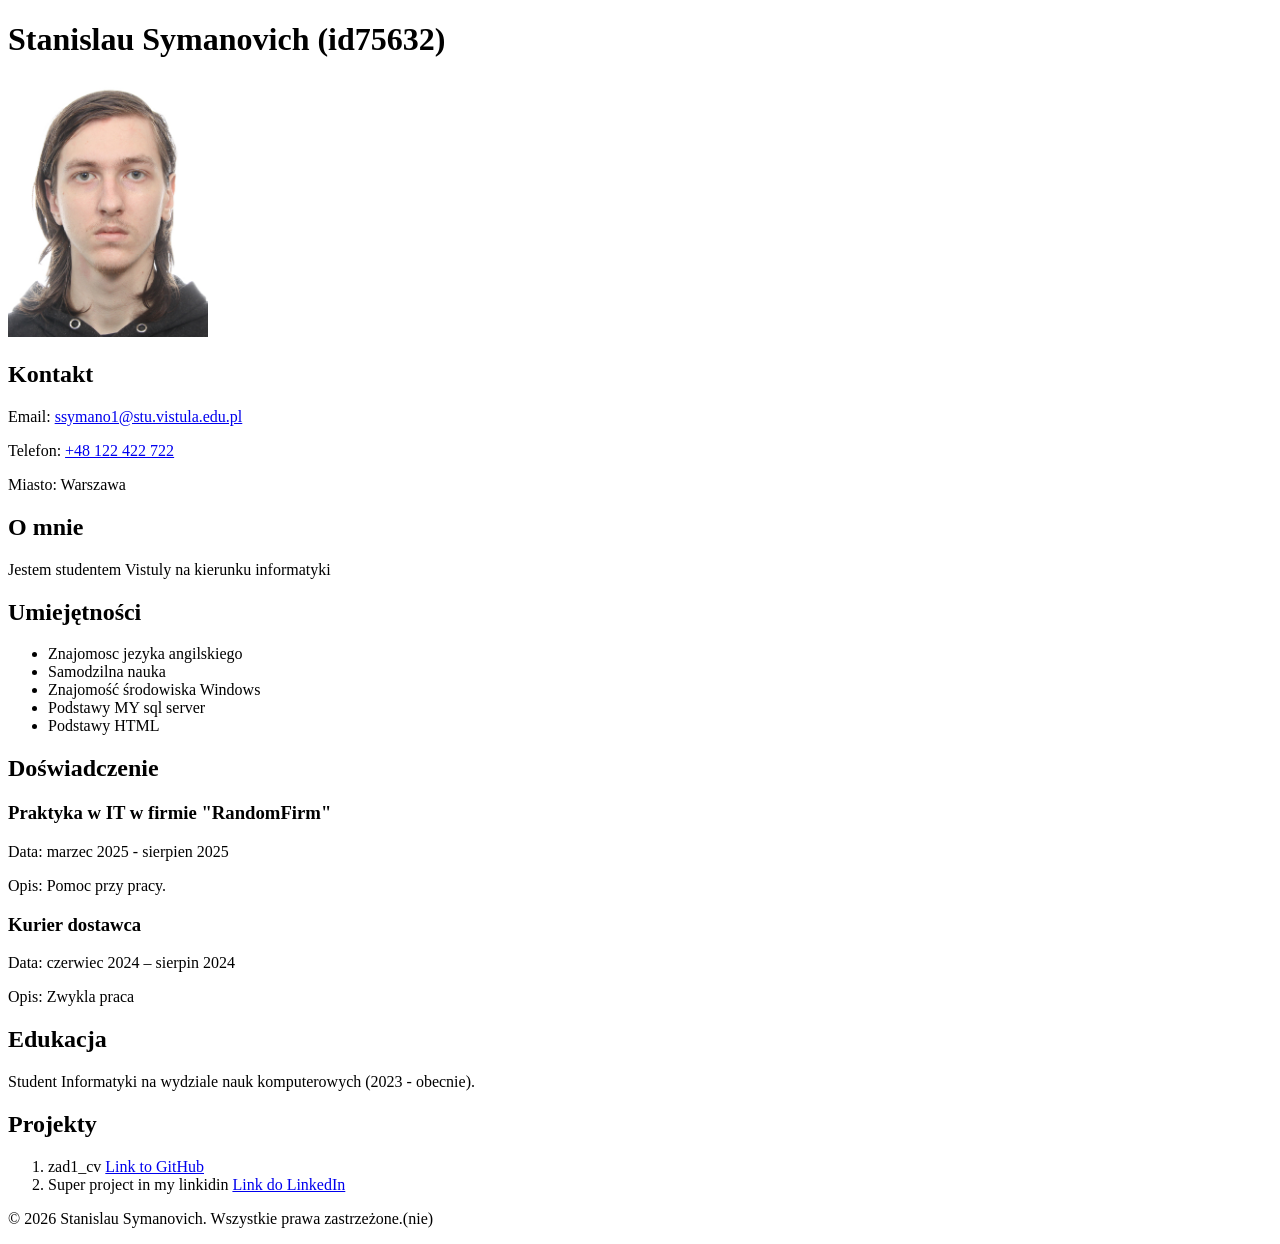
<file: zad1_cv/index.html>
<!DOCTYPE html>
<html lang="pl">
<head>
    <meta charset="UTF-8">
    <meta name="viewport" content="width=device-width, initial-scale=1.0"> <!--//test-->
    <title>My CV</title>
</head>

<body>

    <header>
        <h1>Stanislau Symanovich (id75632) </h1> 
        
        <img src="IMG_4567.jpg" alt="my oficcial photo" width="200">
    </header>

    <main>

        <section id="kontakt">
            <h2>Kontakt</h2>
            <p>Email: <a href="mailto:ssymano1@stu.vistula.edu.pl">ssymano1@stu.vistula.edu.pl</a></p>
            <p>Telefon: <a href="tel:+48122422722">+48 122 422 722</a></p>
            <p>Miasto: Warszawa</p>
        </section>

        
        <section id="o_mnie">
            <h2>O mnie</h2>
            <p>Jestem studentem Vistuly na kierunku informatyki</p>
        </section>

        <section id="umiejetnosci">
            <h2>Umiejętności</h2>
            <ul>
                <li>Znajomosc jezyka angilskiego</li>
                <li>Samodzilna nauka</li>
                <li>Znajomość środowiska Windows</li>
                <li>Podstawy MY sql server</li>
                <li>Podstawy HTML</li>
            </ul>
        </section>

        <section id="doswiadczenie">
            <h2>Doświadczenie</h2>
            <article>
                <h3>Praktyka w IT w firmie "RandomFirm"</h3>
                <p>Data: marzec 2025 - sierpien 2025</p>
                <p>Opis: Pomoc przy pracy.</p>
            </article>

            <article>
                <h3>Kurier dostawca</h3>
                <p>Data: czerwiec 2024 – sierpin 2024</p>
                <p>Opis: Zwykla praca</p>
            </article>
        </section>

        <section id="edukacja">
            <h2>Edukacja</h2>
            <p>Student Informatyki na wydziale nauk komputerowych (2023 - obecnie).</p>
        </section>

        <section id="projekty">
            <h2>Projekty</h2>
            <ol>
                <li>
                    zad1_cv
                    <a href="https://github.com/Symanovich75632/StanislauSymanovich75632labs/tree/main/zad1_cv" target="_blank" rel="noopener noreferrer">Link to GitHub</a>    <!-- 7 -->
                </li>
                <li>
                    Super project in my linkidin
                    <a href="https://www.linkedin.com/in/stanislau-symanovich-17b026260/" target="_blank" rel="noopener noreferrer">Link do LinkedIn</a>      <!-- 7 -->
                </li>
            </ol>
        </section>

    </main>

    <footer>
        <p>&copy; 2026 Stanislau Symanovich. Wszystkie prawa zastrzeżone.(nie)</p> <!-- 75632 -->
    </footer>

</body>
</html>
</file>
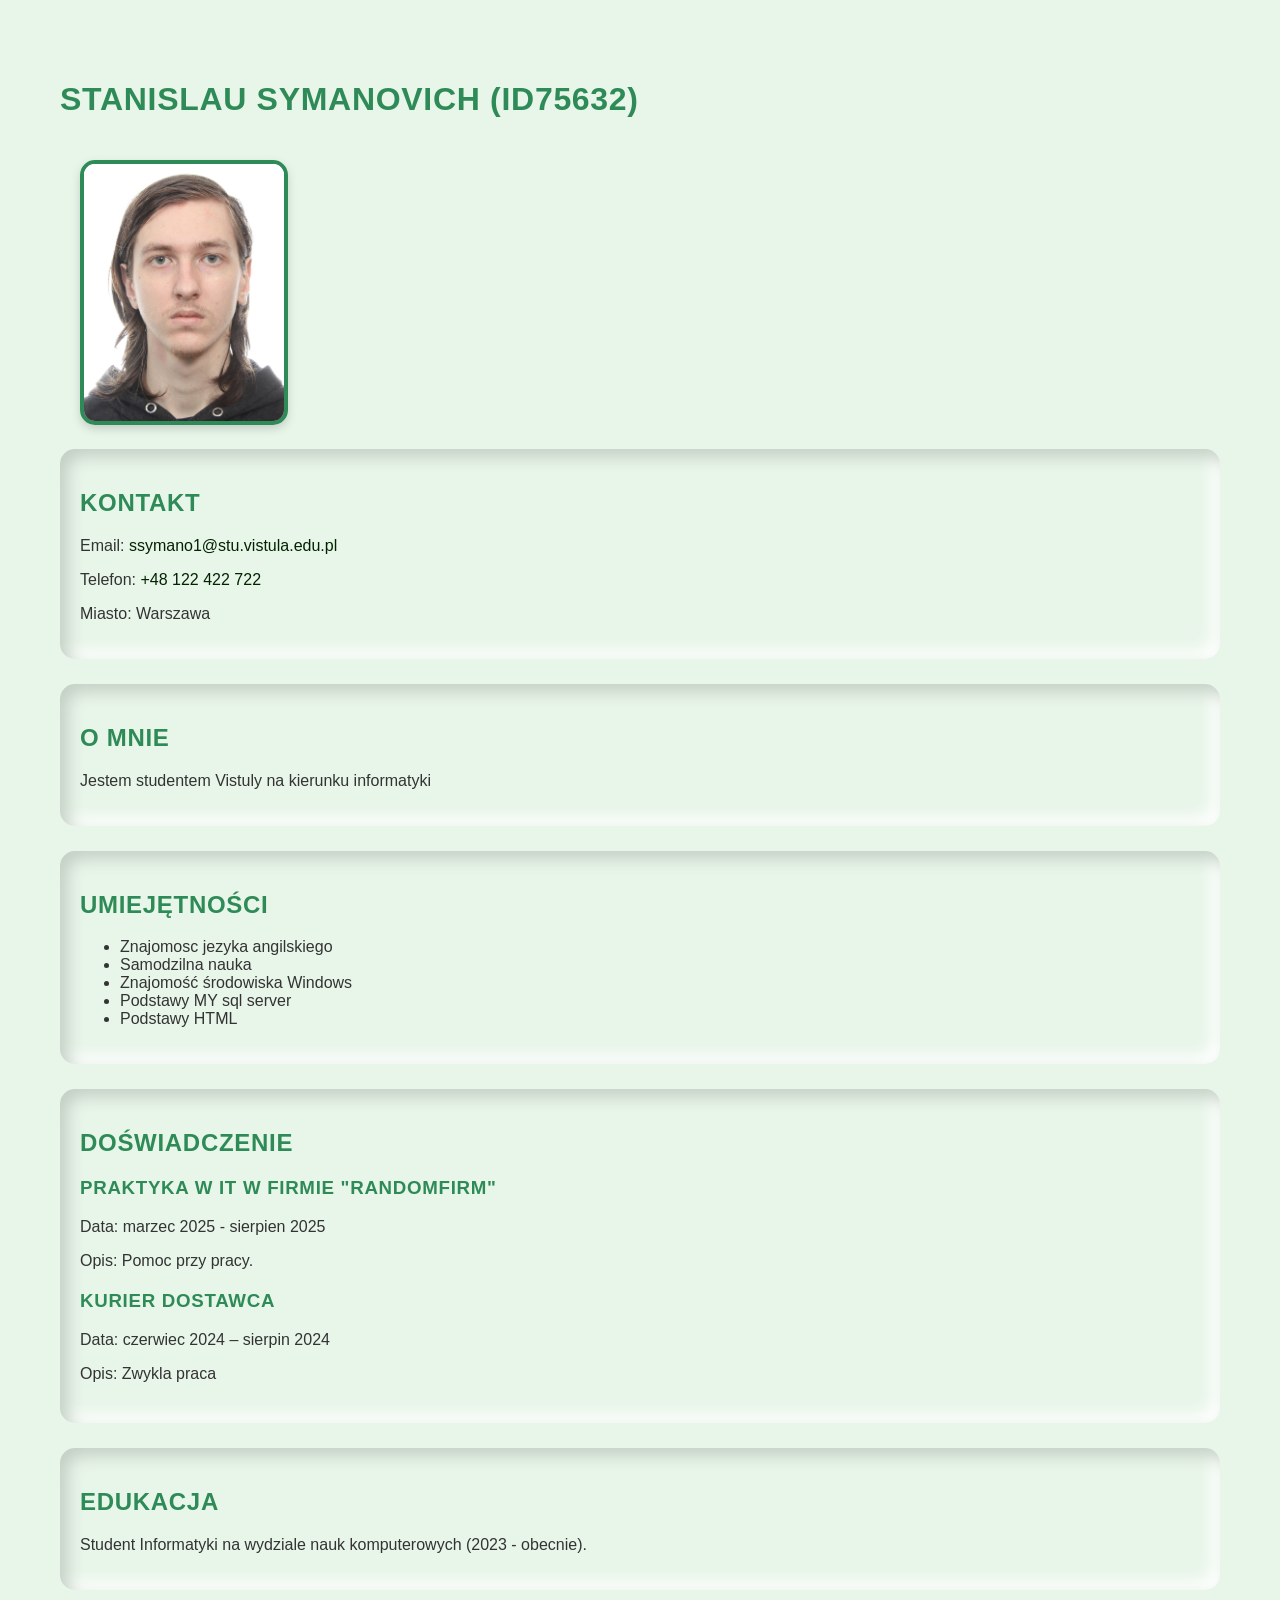
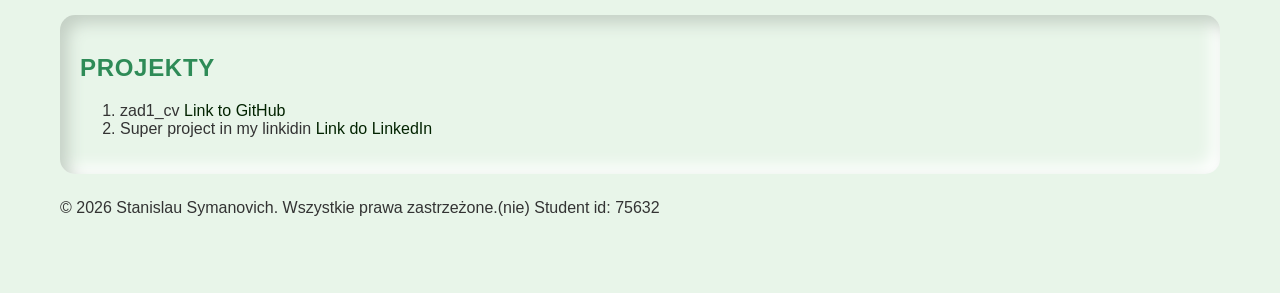
<file: zad2_css/index.html>
<!DOCTYPE html>
<html lang="pl">
    
<head>
    <meta charset="UTF-8">
    <meta name="viewport" content="width=device-width, initial-scale=1.0">
    <link rel="stylesheet" href="styles.css">
    <title>My CV</title>
</head>

<body>

    <header>
        <h1>Stanislau Symanovich (id75632)</h1> <!-- 4 -->
        
        <img src="IMG_4567.jpg" alt="my oficcial photo" width="200">
    </header>

    <main>

        <section id="kontakt">
            <h2>Kontakt</h2>
            <p>Email: <a href="mailto:ssymano1@stu.vistula.edu.pl">ssymano1@stu.vistula.edu.pl</a></p>
            <p>Telefon: <a href="tel:+48122422722">+48 122 422 722</a></p>
            <p>Miasto: Warszawa</p>
        </section>

        
        <section id="o_mnie">
            <h2>O mnie</h2>
            <p>Jestem studentem Vistuly na kierunku informatyki</p>
        </section>

        <section id="umiejetnosci">
            <h2>Umiejętności</h2>
            <ul>
                <li>Znajomosc jezyka angilskiego</li>
                <li>Samodzilna nauka</li>
                <li>Znajomość środowiska Windows</li>
                <li>Podstawy MY sql server</li>
                <li>Podstawy HTML</li>
            </ul>
        </section>

        <section id="doswiadczenie">
            <h2>Doświadczenie</h2>
            <article>
                <h3>Praktyka w IT w firmie "RandomFirm"</h3>
                <p>Data: marzec 2025 - sierpien 2025</p>
                <p>Opis: Pomoc przy pracy.</p>
            </article>

            <article>
                <h3>Kurier dostawca</h3>
                <p>Data: czerwiec 2024 – sierpin 2024</p>
                <p>Opis: Zwykla praca</p>
            </article>
        </section>

        <section id="edukacja">
            <h2>Edukacja</h2>
            <p>Student Informatyki na wydziale nauk komputerowych (2023 - obecnie).</p>
        </section>

        <section id="projekty">
            <h2>Projekty</h2>
            <ol>
                <li>
                    zad1_cv
                    <a href="https://github.com/Symanovich75632/StanislauSymanovich75632labs/tree/main/zad1_cv" target="_blank" rel="noopener noreferrer">Link to GitHub</a>    <!-- 7 -->
                </li>
                <li>
                    Super project in my linkidin
                    <a href="https://www.linkedin.com/in/stanislau-symanovich-17b026260/" target="_blank" rel="noopener noreferrer">Link do LinkedIn</a>      <!-- 7 -->
                </li>
            </ol>
        </section>

    </main>

    <footer>
        <p>&copy; 2026 Stanislau Symanovich. Wszystkie prawa zastrzeżone.(nie) Student id: 75632</p> <!-- 75632 -->
    </footer>

</body>
</html>
</file>
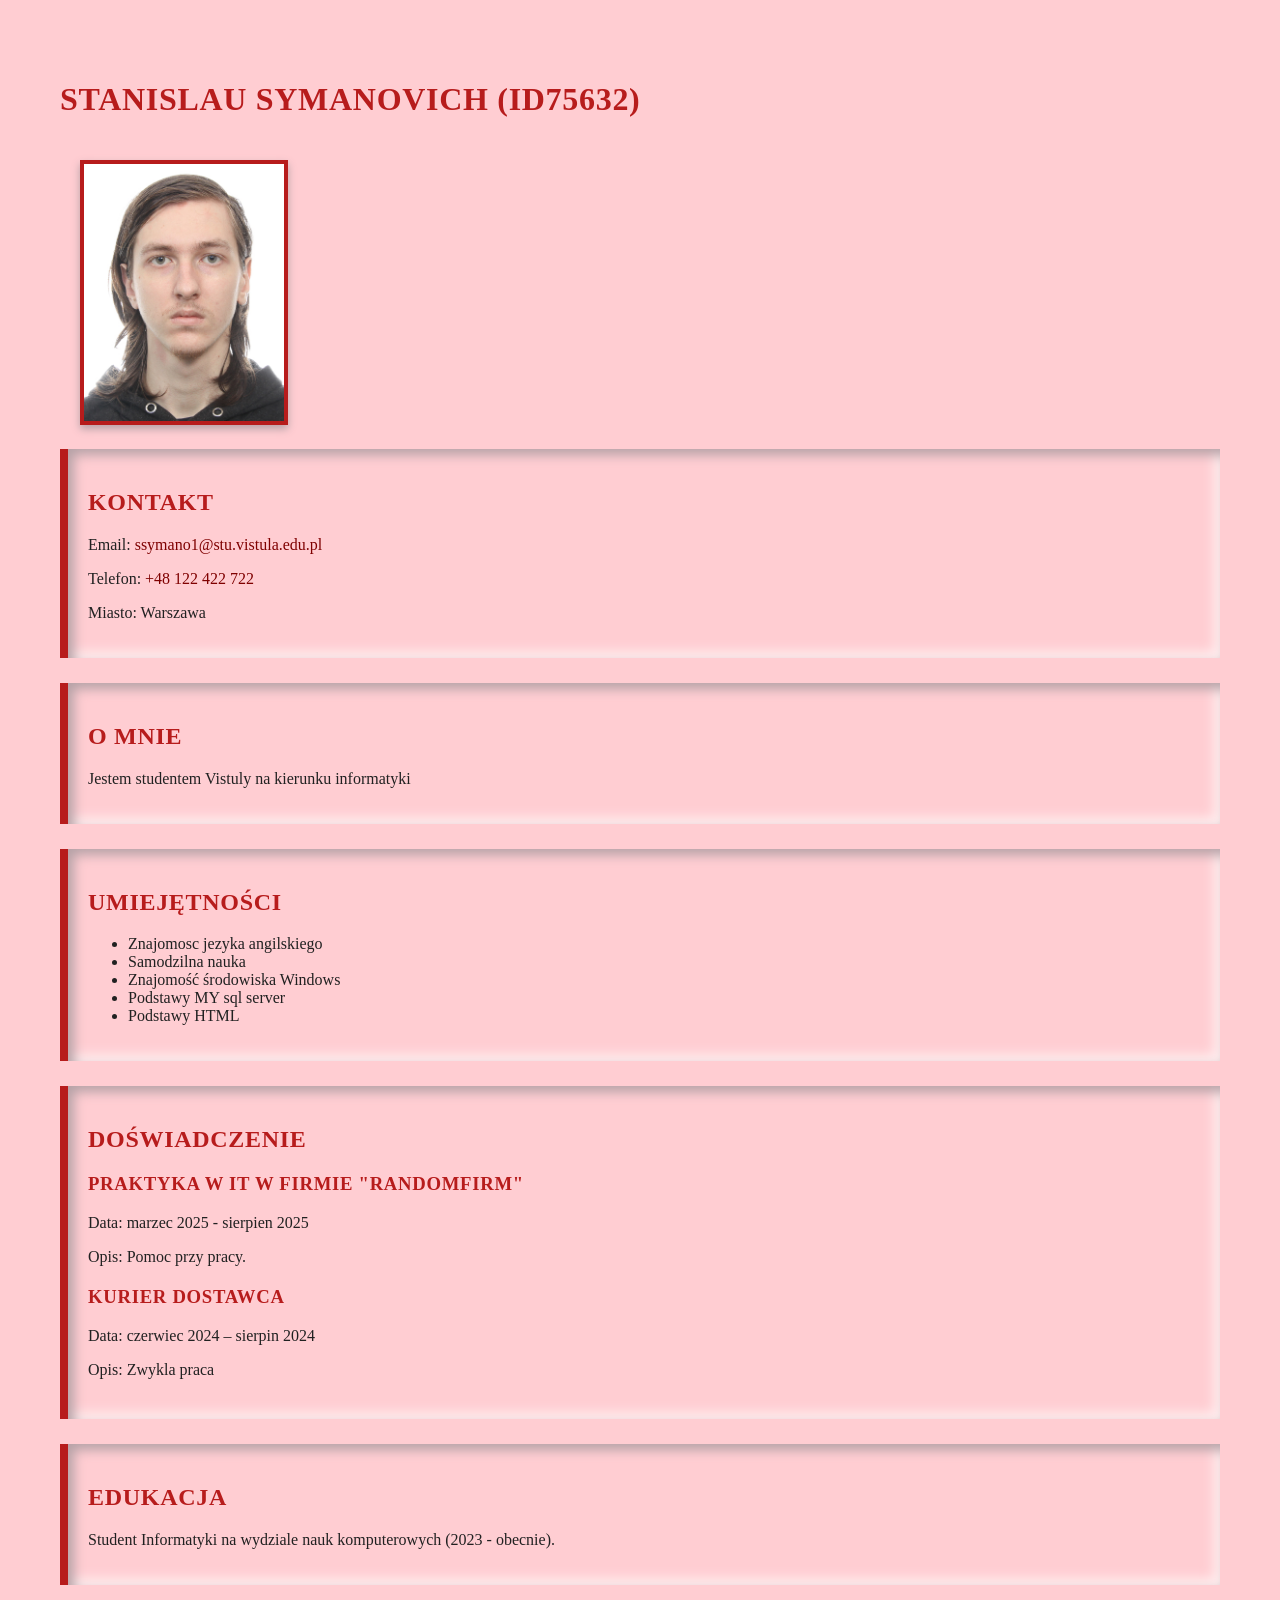
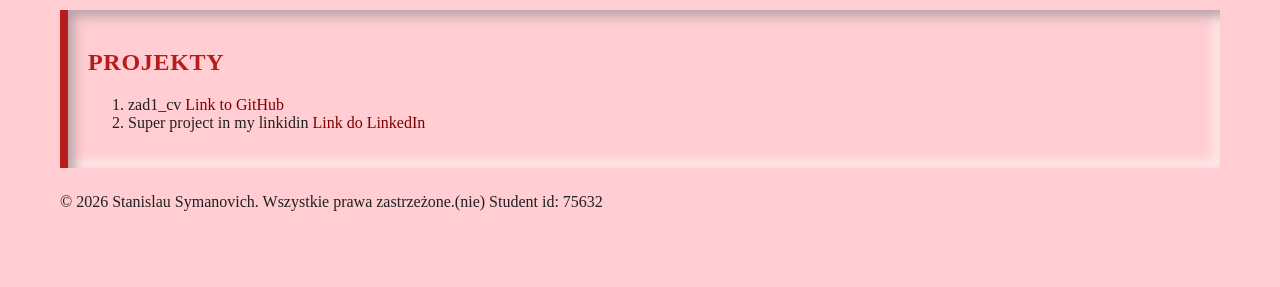
<file: zad3_motyw/index.html>
<!DOCTYPE html>
<html lang="pl">
    
<head>
    <meta charset="UTF-8">
    <meta name="viewport" content="width=device-width, initial-scale=1.0">
    <link rel="stylesheet" href="red.css">
    <title>My CV</title>
</head>

<body>

    <header>
        <h1>Stanislau Symanovich (id75632)</h1> <!-- 4 -->
        
        <img src="IMG_4567.jpg" alt="my oficcial photo" width="200">
    </header>

    <main>

        <section id="kontakt">
            <h2>Kontakt</h2>
            <p>Email: <a href="mailto:ssymano1@stu.vistula.edu.pl">ssymano1@stu.vistula.edu.pl</a></p>
            <p>Telefon: <a href="tel:+48122422722">+48 122 422 722</a></p>
            <p>Miasto: Warszawa</p>
        </section>

        
        <section id="o_mnie">
            <h2>O mnie</h2>
            <p>Jestem studentem Vistuly na kierunku informatyki</p>
        </section>

        <section id="umiejetnosci">
            <h2>Umiejętności</h2>
            <ul>
                <li>Znajomosc jezyka angilskiego</li>
                <li>Samodzilna nauka</li>
                <li>Znajomość środowiska Windows</li>
                <li>Podstawy MY sql server</li>
                <li>Podstawy HTML</li>
            </ul>
        </section>

        <section id="doswiadczenie">
            <h2>Doświadczenie</h2>
            <article>
                <h3>Praktyka w IT w firmie "RandomFirm"</h3>
                <p>Data: marzec 2025 - sierpien 2025</p>
                <p>Opis: Pomoc przy pracy.</p>
            </article>

            <article>
                <h3>Kurier dostawca</h3>
                <p>Data: czerwiec 2024 – sierpin 2024</p>
                <p>Opis: Zwykla praca</p>
            </article>
        </section>

        <section id="edukacja">
            <h2>Edukacja</h2>
            <p>Student Informatyki na wydziale nauk komputerowych (2023 - obecnie).</p>
        </section>

        <section id="projekty">
            <h2>Projekty</h2>
            <ol>
                <li>
                    zad1_cv
                    <a href="https://github.com/Symanovich75632/StanislauSymanovich75632labs/tree/main/zad1_cv" target="_blank" rel="noopener noreferrer">Link to GitHub</a>    <!-- 7 -->
                </li>
                <li>
                    Super project in my linkidin
                    <a href="https://www.linkedin.com/in/stanislau-symanovich-17b026260/" target="_blank" rel="noopener noreferrer">Link do LinkedIn</a>      <!-- 7 -->
                </li>
            </ol>
        </section>

    </main>

    <footer>
        <p>&copy; 2026 Stanislau Symanovich. Wszystkie prawa zastrzeżone.(nie) Student id: 75632</p> <!-- 75632 -->
    </footer>

</body>
</html>
</file>
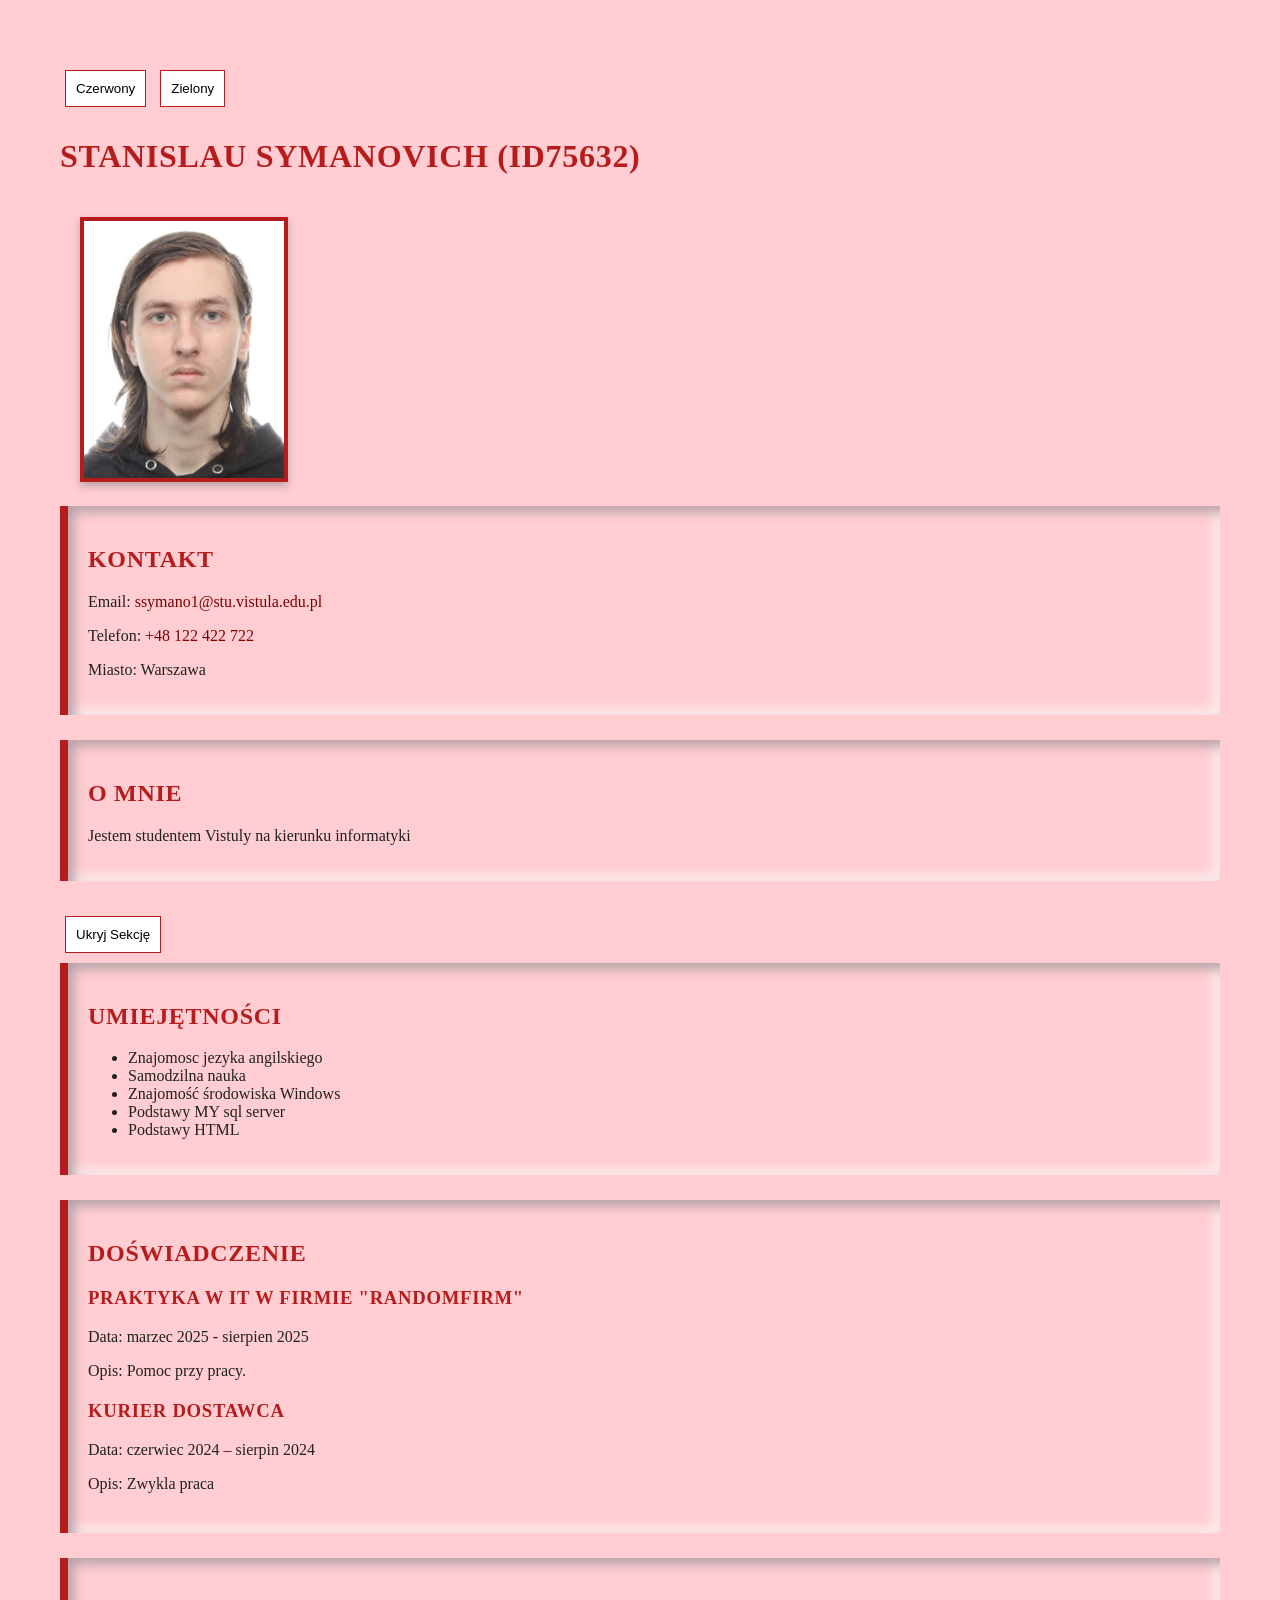
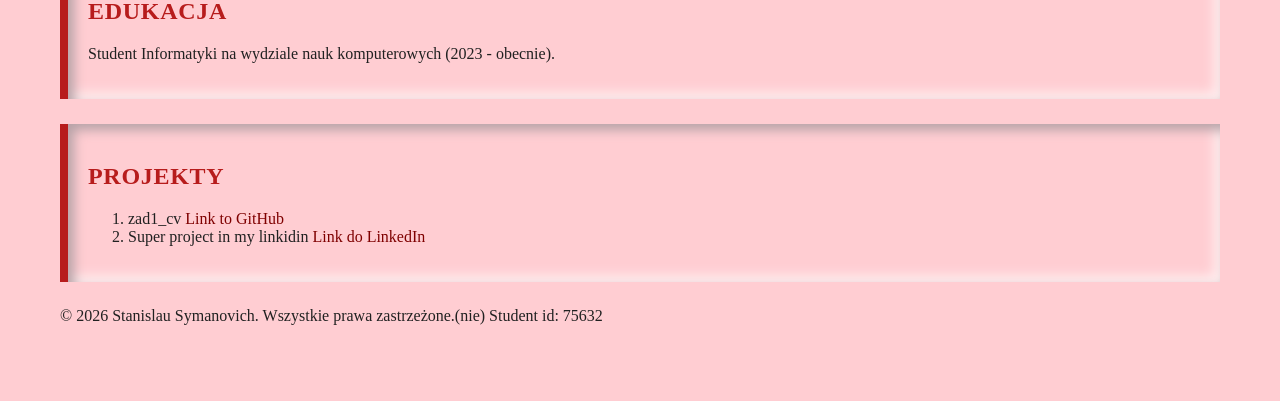
<file: zad4/index.html>
<!DOCTYPE html>
<html lang="pl">
    
<head>
    <meta charset="UTF-8">
    <meta name="viewport" content="width=device-width, initial-scale=1.0">
    <link rel="stylesheet" href="red.css" id="theme-style">
    <title>My CV</title>
</head>

<body>
    <button id="btn-red">Czerwony</button>
    <button id="btn-green">Zielony</button>
    
    <header>
        <h1>Stanislau Symanovich (id75632)</h1> <!-- 4 -->
        
        <img src="IMG_4567.jpg" alt="my oficcial photo" width="200">
    </header>

    <main>

        <section id="kontakt">
            <h2>Kontakt</h2>
            <p>Email: <a href="mailto:ssymano1@stu.vistula.edu.pl">ssymano1@stu.vistula.edu.pl</a></p>
            <p>Telefon: <a href="tel:+48122422722">+48 122 422 722</a></p>
            <p>Miasto: Warszawa</p>
        </section>

        
        <section id="o_mnie">
            <h2>O mnie</h2>
            <p>Jestem studentem Vistuly na kierunku informatyki</p>
        </section>
        <button id="toggle-btn">Ukryj Sekcję</button>
        <section id="umiejetnosci">

            <h2>Umiejętności</h2>
            <ul>
                <li>Znajomosc jezyka angilskiego</li>
                <li>Samodzilna nauka</li>
                <li>Znajomość środowiska Windows</li>
                <li>Podstawy MY sql server</li>
                <li>Podstawy HTML</li>
            </ul>
        </section>

        <section id="doswiadczenie">
            <h2>Doświadczenie</h2>
            <article>
                <h3>Praktyka w IT w firmie "RandomFirm"</h3>
                <p>Data: marzec 2025 - sierpien 2025</p>
                <p>Opis: Pomoc przy pracy.</p>
            </article>

            <article>
                <h3>Kurier dostawca</h3>
                <p>Data: czerwiec 2024 – sierpin 2024</p>
                <p>Opis: Zwykla praca</p>
            </article>
        </section>

        <section id="edukacja">
            <h2>Edukacja</h2>
            <p>Student Informatyki na wydziale nauk komputerowych (2023 - obecnie).</p>
        </section>

        <section id="projekty">
            <h2>Projekty</h2>
            <ol>
                <li>
                    zad1_cv
                    <a href="https://github.com/Symanovich75632/StanislauSymanovich75632labs/tree/main/zad1_cv" target="_blank" rel="noopener noreferrer">Link to GitHub</a>    <!-- 7 -->
                </li>
                <li>
                    Super project in my linkidin
                    <a href="https://www.linkedin.com/in/stanislau-symanovich-17b026260/" target="_blank" rel="noopener noreferrer">Link do LinkedIn</a>      <!-- 7 -->
                </li>
            </ol>
        </section>

    </main>

    <footer>
        <p>&copy; 2026 Stanislau Symanovich. Wszystkie prawa zastrzeżone.(nie) Student id: 75632</p> <!-- 75632 -->
    </footer>
<script src="script.js"></script>
</body>
</html>
</file>
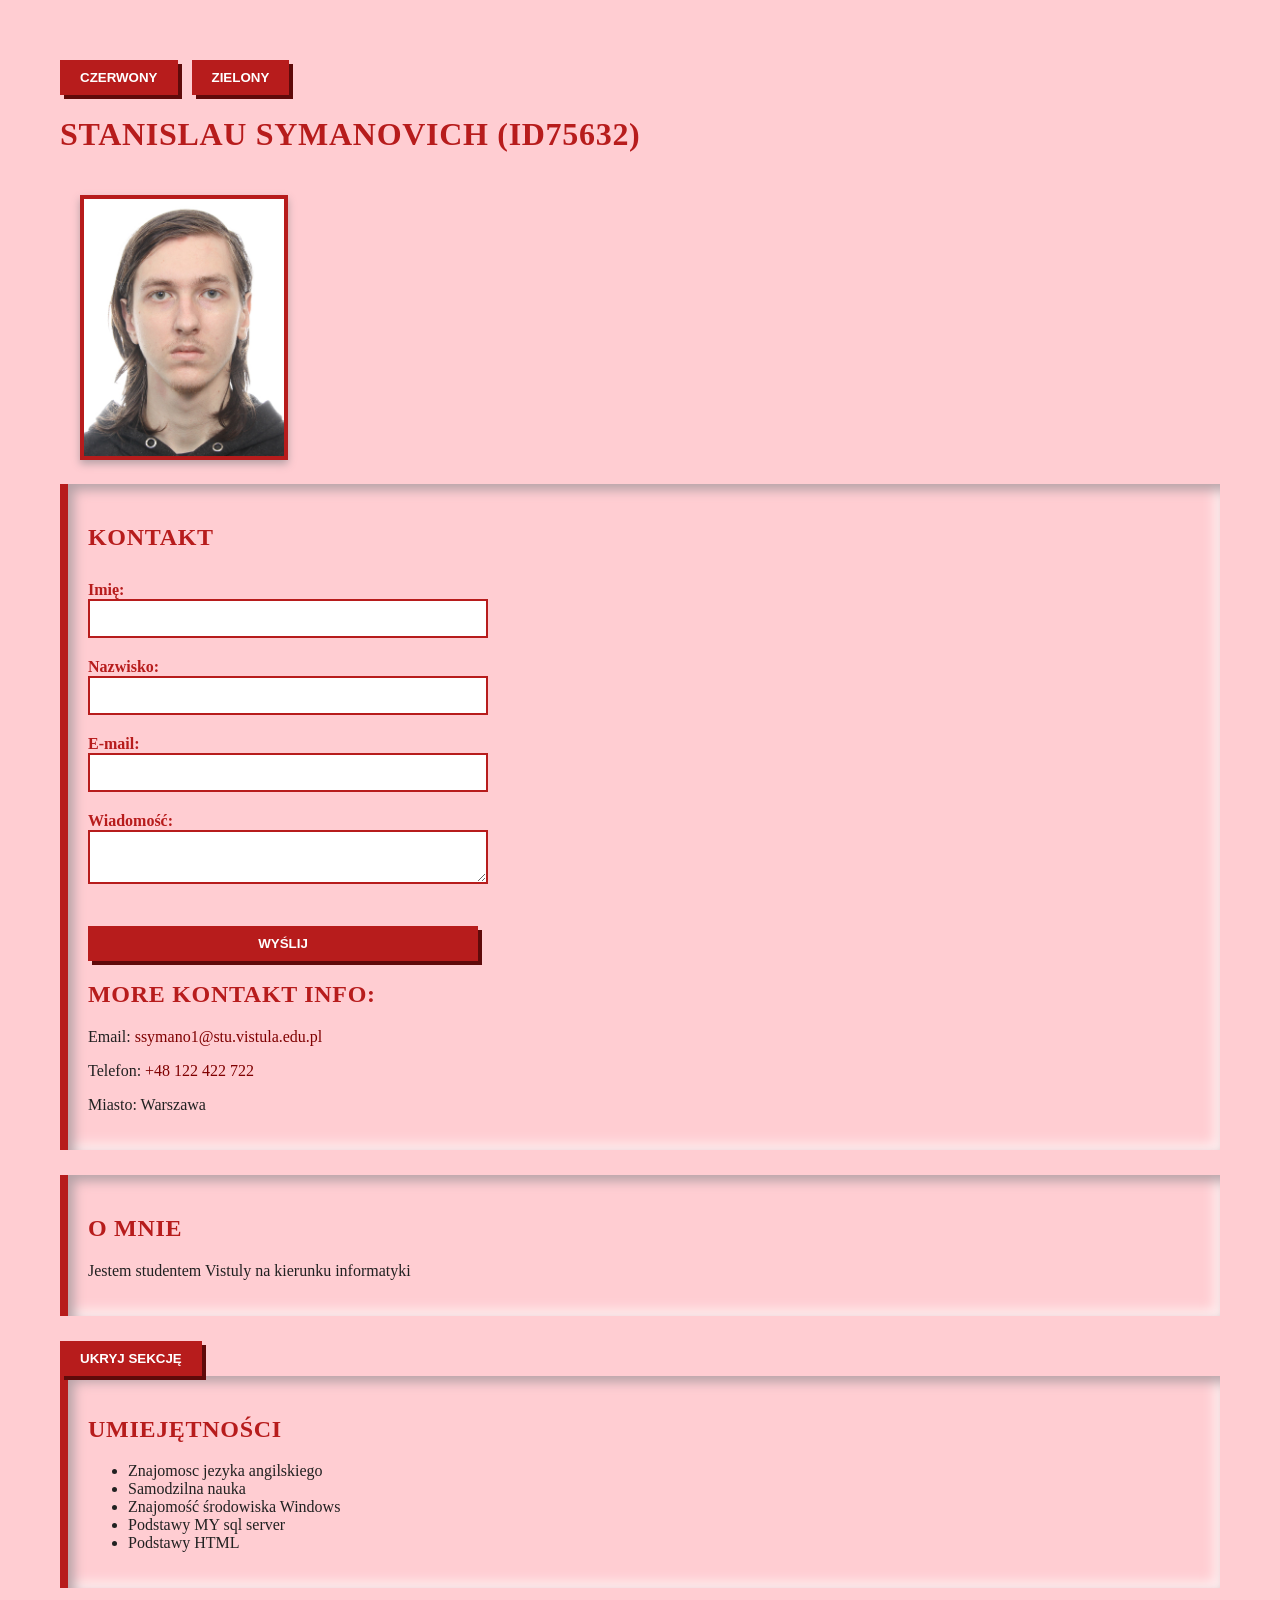
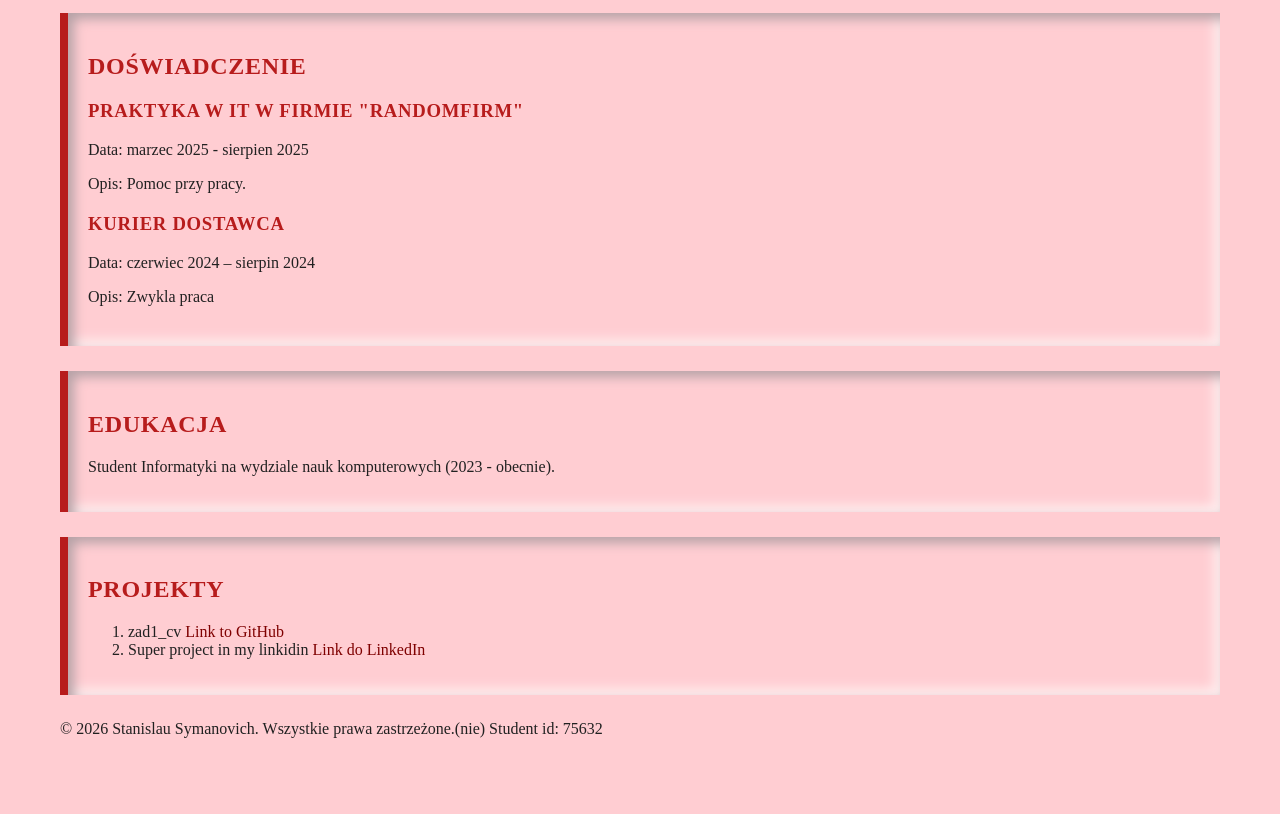
<file: zad5/index.html>
<!DOCTYPE html>
<html lang="pl">
    
<head>
    <meta charset="UTF-8">
    <meta name="viewport" content="width=device-width, initial-scale=1.0">
    <link rel="stylesheet" href="red.css" id="theme-style">
    <title>My CV</title>
</head>

<body>
    <button id="btn-red">Czerwony</button>
    <button id="btn-green">Zielony</button>
    
    <header>
        <h1>Stanislau Symanovich (id75632)</h1> <!-- 4 -->
        
        <img src="IMG_4567.jpg" alt="my oficcial photo" width="200">
    </header>

    <main>

        <section id="contact">
            <h2>Kontakt</h2>
            <form id="contact-form">
                <label for="first-name">Imię:</label>
                <input type="text" id="first-name" autocomplete="off">

                <label for="last-name">Nazwisko:</label>
                <input type="text" id="last-name" autocomplete="off">

                <label for="email">E-mail:</label>
                <input type="email" id="email" autocomplete="off">

                <label for="message">Wiadomość:</label>
                <textarea id="message"></textarea>

                <p id="error-message"></p>

                <button type="submit" id="submit-btn">Wyślij</button>
            </form>
    
            <h2>More kontakt info:</h2>
            <p>Email: <a href="mailto:ssymano1@stu.vistula.edu.pl">ssymano1@stu.vistula.edu.pl</a></p>
            <p>Telefon: <a href="tel:+48122422722">+48 122 422 722</a></p>
            <p>Miasto: Warszawa</p>
        </section>

        
        <section id="o_mnie">
            <h2>O mnie</h2>
            <p>Jestem studentem Vistuly na kierunku informatyki</p>
        </section>
        <button id="toggle-btn">Ukryj Sekcję</button>
        <section id="umiejetnosci">

            <h2>Umiejętności</h2>
            <ul>
                <li>Znajomosc jezyka angilskiego</li>
                <li>Samodzilna nauka</li>
                <li>Znajomość środowiska Windows</li>
                <li>Podstawy MY sql server</li>
                <li>Podstawy HTML</li>
            </ul>
        </section>

        <section id="doswiadczenie">
            <h2>Doświadczenie</h2>
            <article>
                <h3>Praktyka w IT w firmie "RandomFirm"</h3>
                <p>Data: marzec 2025 - sierpien 2025</p>
                <p>Opis: Pomoc przy pracy.</p>
            </article>

            <article>
                <h3>Kurier dostawca</h3>
                <p>Data: czerwiec 2024 – sierpin 2024</p>
                <p>Opis: Zwykla praca</p>
            </article>
        </section>

        <section id="edukacja">
            <h2>Edukacja</h2>
            <p>Student Informatyki na wydziale nauk komputerowych (2023 - obecnie).</p>
        </section>

        <section id="projekty">
            <h2>Projekty</h2>
            <ol>
                <li>
                    zad1_cv
                    <a href="https://github.com/Symanovich75632/StanislauSymanovich75632labs/tree/main/zad1_cv" target="_blank" rel="noopener noreferrer">Link to GitHub</a>    <!-- 7 -->
                </li>
                <li>
                    Super project in my linkidin
                    <a href="https://www.linkedin.com/in/stanislau-symanovich-17b026260/" target="_blank" rel="noopener noreferrer">Link do LinkedIn</a>      <!-- 7 -->
                </li>
            </ol>
        </section>

    </main>

    <footer>
        <p>&copy; 2026 Stanislau Symanovich. Wszystkie prawa zastrzeżone.(nie) Student id: 75632</p> <!-- 75632 -->
    </footer>
<script src="script.js"></script>
</body>
</html>
</file>
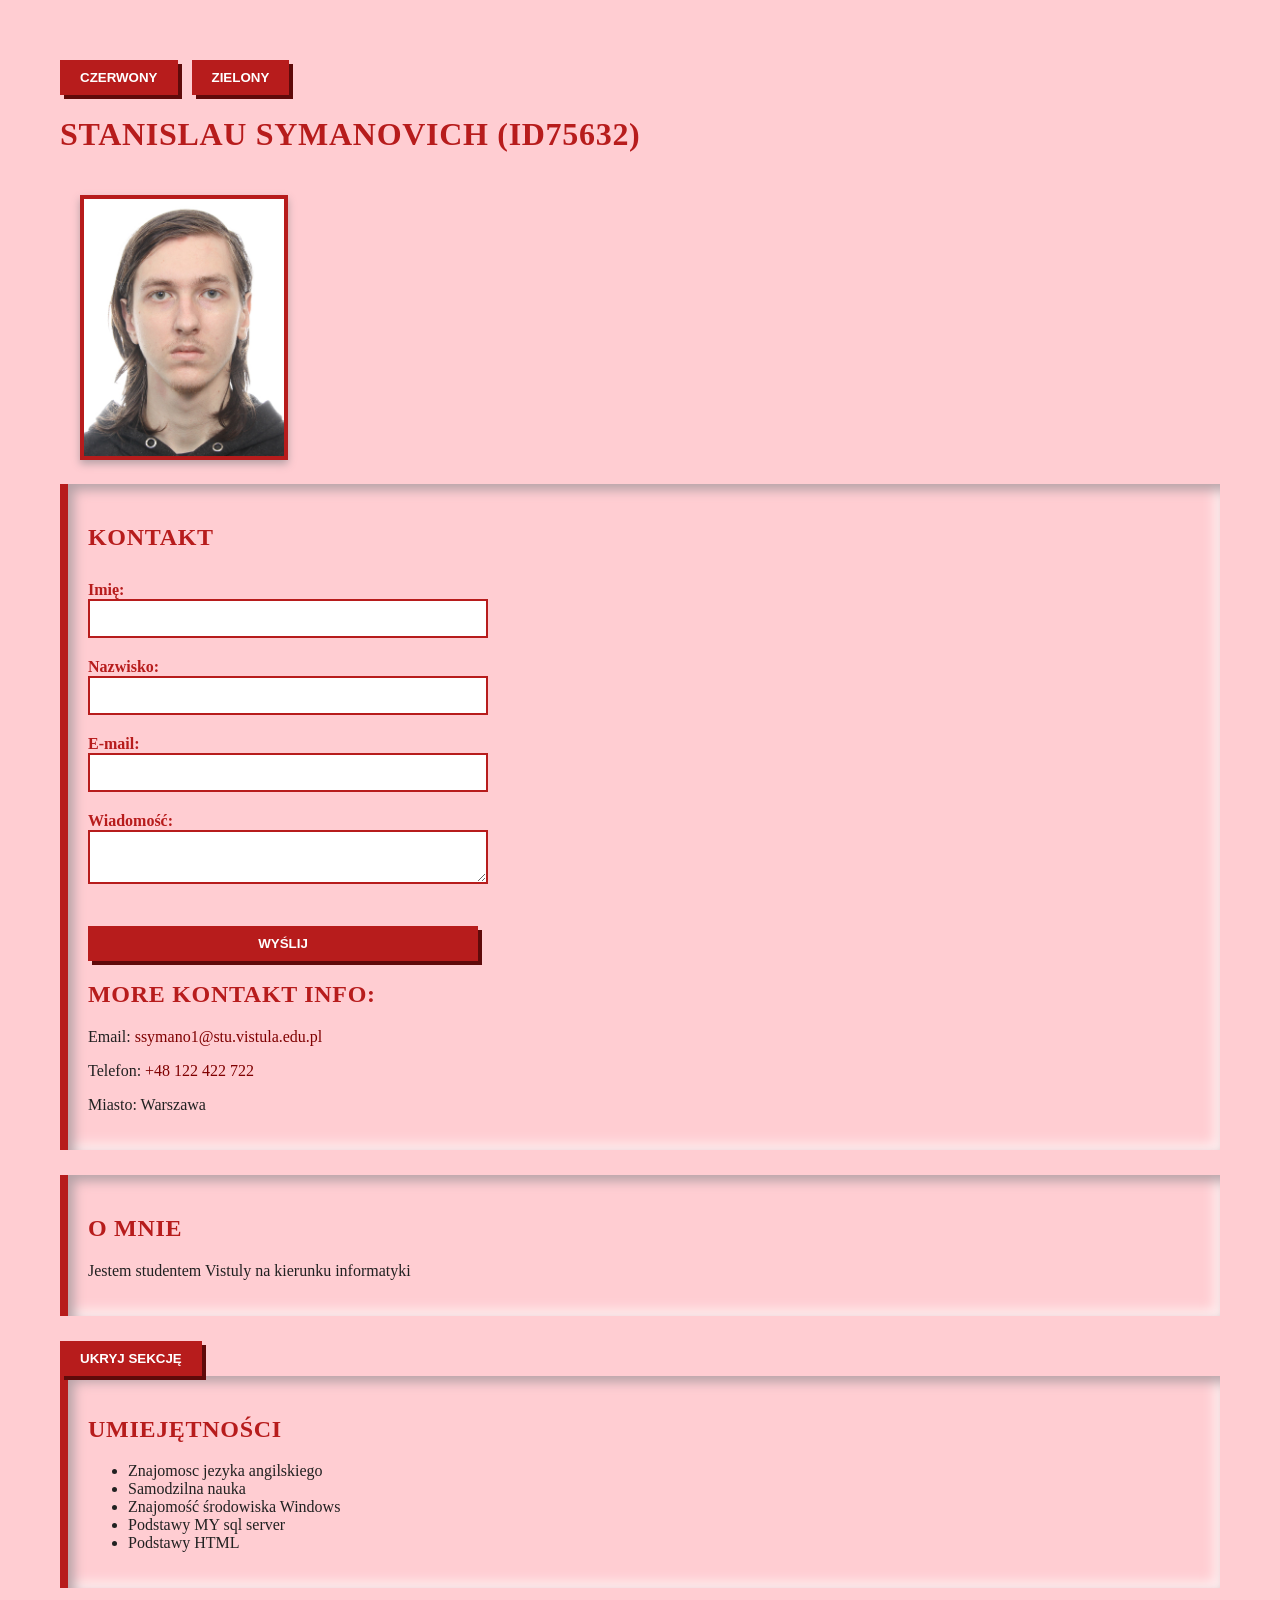
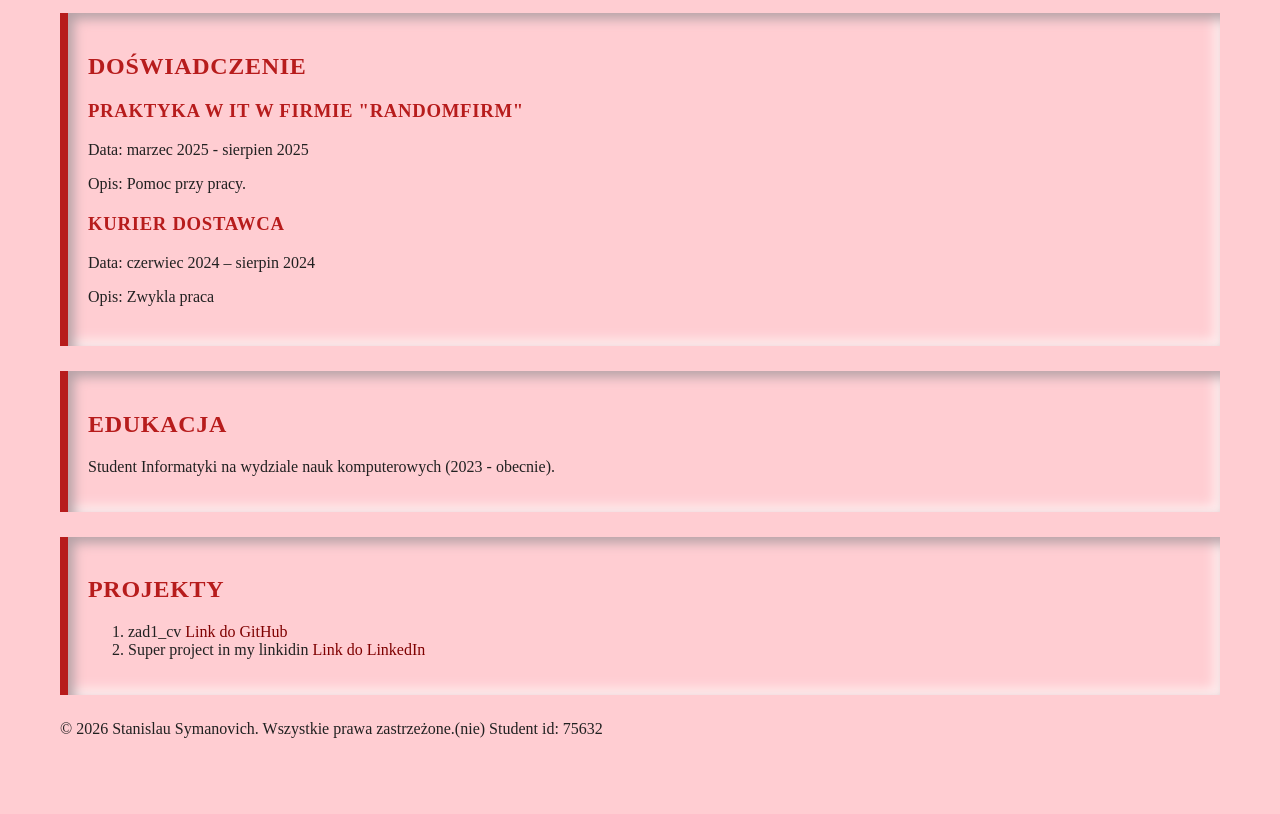
<file: zad6/index.html>
<!DOCTYPE html>
<html lang="pl">
    
<head>
    <meta charset="UTF-8">
    <meta name="viewport" content="width=device-width, initial-scale=1.0">
    <link rel="stylesheet" href="red.css" id="theme-style">
    <title>My CV</title>
</head>

<body>
    <button id="btn-red">Czerwony</button>
    <button id="btn-green">Zielony</button>
    
    <header>
        <h1>Stanislau Symanovich (id75632)</h1> <!-- 4 -->
        
        <img src="IMG_4567.jpg" alt="my oficcial photo" width="200">
    </header>

    <main>

        <section id="contact">
            <h2>Kontakt</h2>
            <form id="contact-form">
                <label for="first-name">Imię:</label>
                <input type="text" id="first-name" autocomplete="off">

                <label for="last-name">Nazwisko:</label>
                <input type="text" id="last-name" autocomplete="off">

                <label for="email">E-mail:</label>
                <input type="email" id="email" autocomplete="off">

                <label for="message">Wiadomość:</label>
                <textarea id="message"></textarea>

                <p id="error-message"></p>

                <button type="submit" id="submit-btn">Wyślij</button>
            </form>
    
            <h2>More kontakt info:</h2>
            <p>Email: <a href="mailto:ssymano1@stu.vistula.edu.pl">ssymano1@stu.vistula.edu.pl</a></p>
            <p>Telefon: <a href="tel:+48122422722">+48 122 422 722</a></p>
            <p>Miasto: Warszawa</p>
        </section>

        
        <section id="o_mnie">
            <!-- json -->
        </section>

        <button id="toggle-btn">Ukryj Sekcję</button>
        <section id="umiejetnosci">
            <!-- json +js-->
        </section>

        <section id="doswiadczenie">
             <!-- json -->
        </section>

        <section id="edukacja">
         <!-- json -->
        </section>

        <section id="projekty">
            <!-- json +js-->
        </section>

    </main>

    <footer>
        <p>&copy; 2026 Stanislau Symanovich. Wszystkie prawa zastrzeżone.(nie) Student id: 75632</p> <!-- 75632 -->
    </footer>
<script src="script.js"></script>
</body>
</html>
</file>
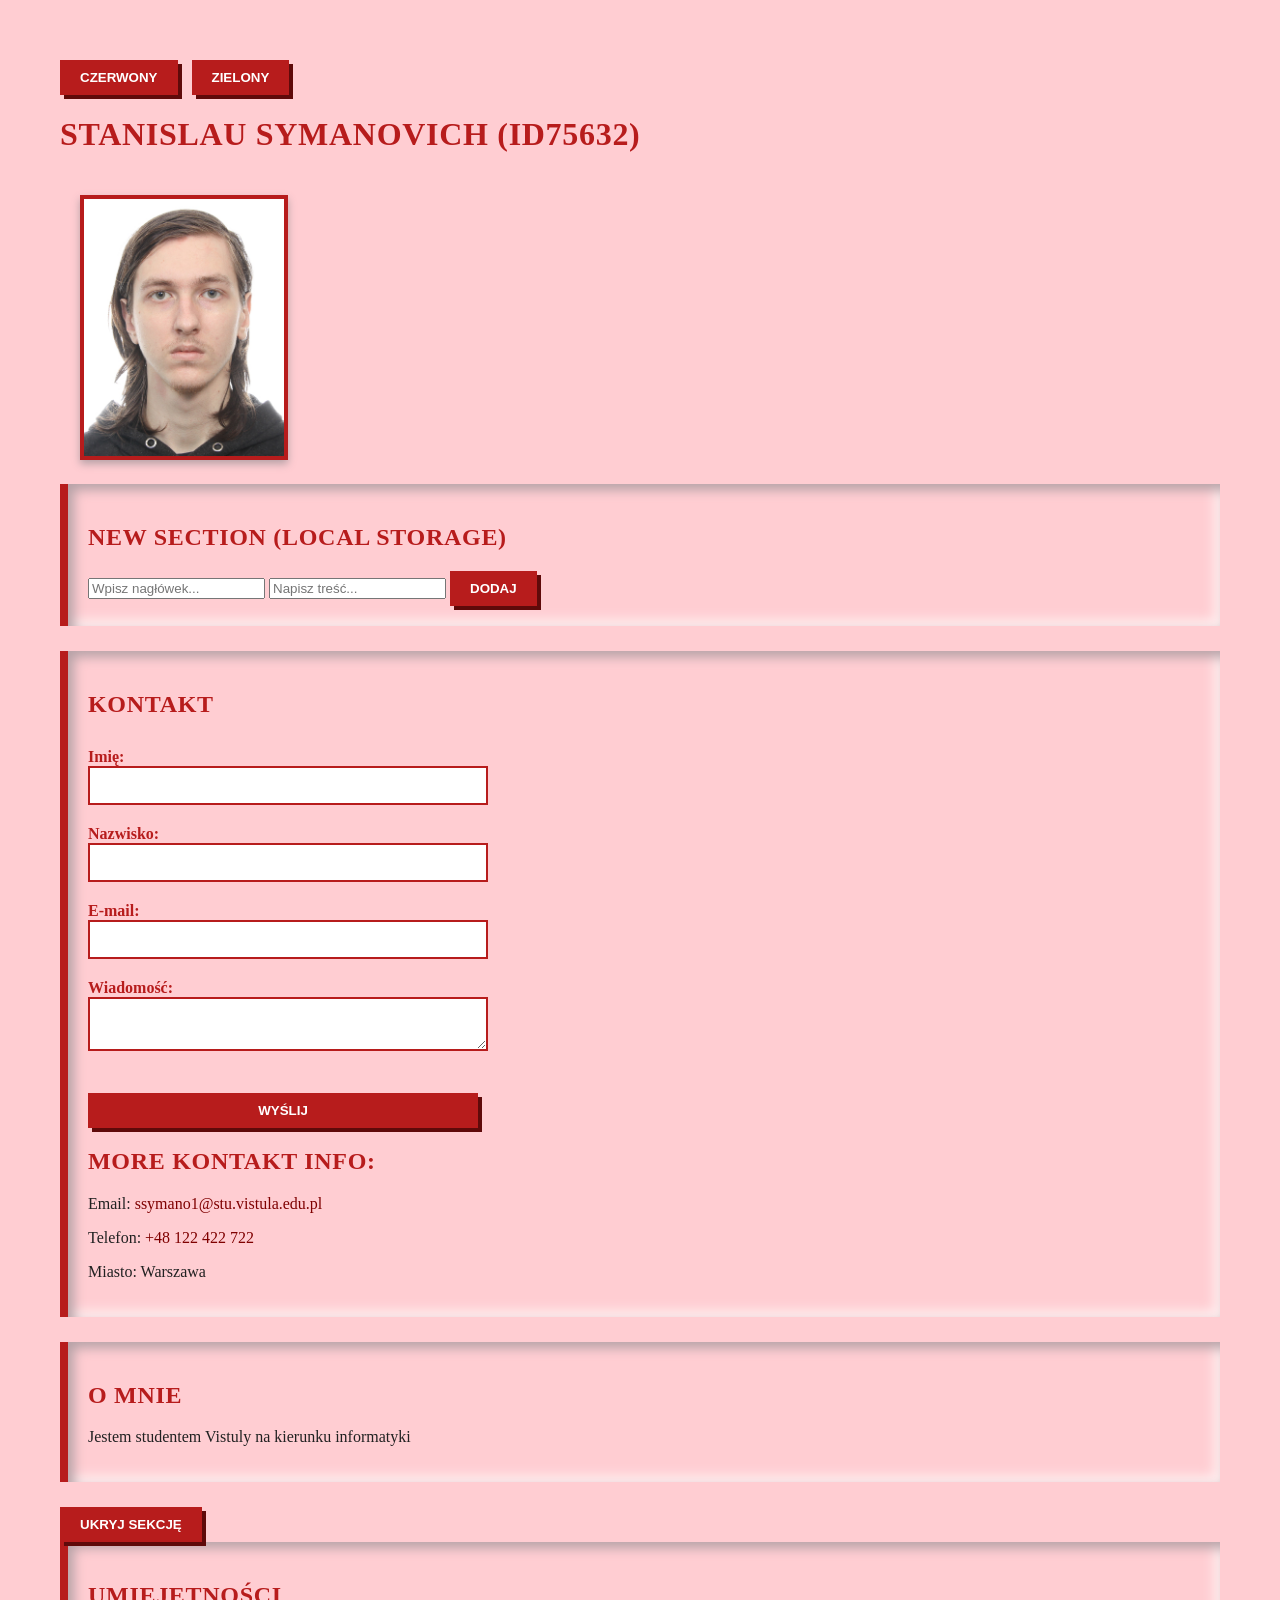
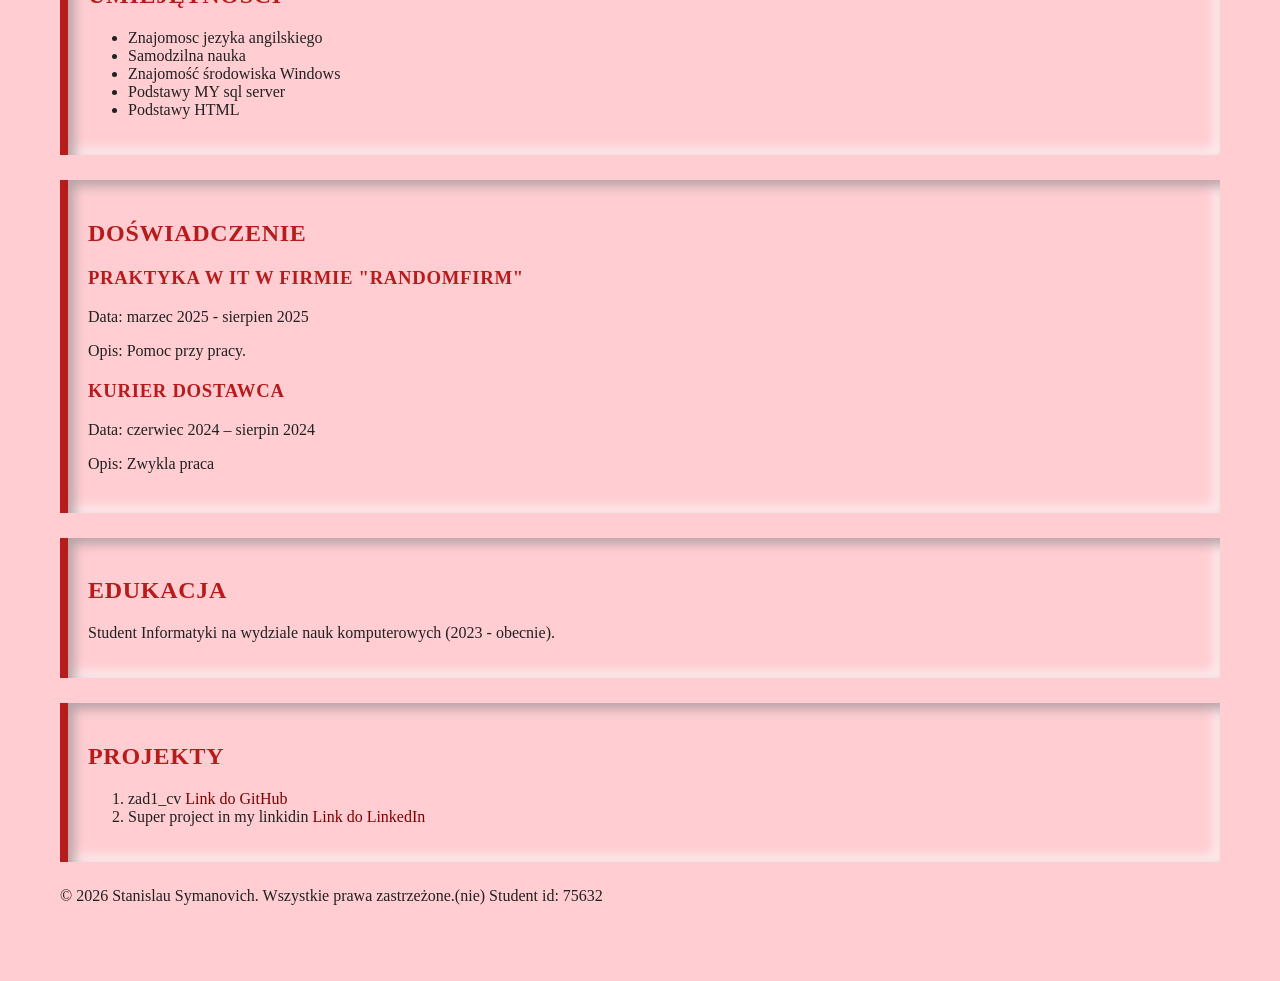
<file: zad7/index.html>
<!DOCTYPE html>
<html lang="pl">
    
<head>
    <meta charset="UTF-8">
    <meta name="viewport" content="width=device-width, initial-scale=1.0">
    <link rel="stylesheet" href="red.css" id="theme-style">
    <title>My CV</title>
</head>

<body>
    <button id="btn-red">Czerwony</button>
    <button id="btn-green">Zielony</button>
    
    <header>
        <h1>Stanislau Symanovich (id75632)</h1> <!-- 4 -->
        
        <img src="IMG_4567.jpg" alt="my oficcial photo" width="200">
    </header>

    <main>


        <section id="notatnik">
            <h2>New section (Local Storage)</h2>
            <input type="text" id="note-title" placeholder="Wpisz nagłówek...">
            <input type="text" id="note-text" placeholder="Napisz treść...">
            <button id="add-btn">Dodaj</button>
            <div id="notes-list"></div>
        </section>
            
        
        <section id="contact">
            <h2>Kontakt</h2>
            <form id="contact-form">
                <label for="first-name">Imię:</label>
                <input type="text" id="first-name" autocomplete="off">

                <label for="last-name">Nazwisko:</label>
                <input type="text" id="last-name" autocomplete="off">

                <label for="email">E-mail:</label>
                <input type="email" id="email" autocomplete="off">

                <label for="message">Wiadomość:</label>
                <textarea id="message"></textarea>

                <p id="error-message"></p>

                <button type="submit" id="submit-btn">Wyślij</button>
            </form>
    
            <h2>More kontakt info:</h2>
            <p>Email: <a href="mailto:ssymano1@stu.vistula.edu.pl">ssymano1@stu.vistula.edu.pl</a></p>
            <p>Telefon: <a href="tel:+48122422722">+48 122 422 722</a></p>
            <p>Miasto: Warszawa</p>
        </section>

        
        <section id="o_mnie">
            <!-- json -->
        </section>

        <button id="toggle-btn">Ukryj Sekcję</button>
        <section id="umiejetnosci">
            <!-- json +js-->
        </section>

        <section id="doswiadczenie">
             <!-- json -->
        </section>

        <section id="edukacja">
         <!-- json -->
        </section>

        <section id="projekty">
            <!-- json +js-->
        </section>

    </main>

    <footer>
        <p>&copy; 2026 Stanislau Symanovich. Wszystkie prawa zastrzeżone.(nie) Student id: 75632</p> <!-- 75632 -->
    </footer>
<script src="script.js"></script>
</body>
</html>
</file>
<file: zad2_css/styles.css>
/*75632  */
body {
    font-family: Arial, sans-serif;
    margin: 40px;
    padding: 20px;
    
    background-color: #e8f5e9; /* Grenn+white*/
    
    color: #333333;/*Grey text */ 
}

h1, h2, h3 {
    color: #008000; /* G+black */
}

article {
    margin-bottom: 20px;
}


section {
    padding: 20px;          
    margin-bottom: 25px;    
    border-radius: 15px;    
    
    box-shadow: inset 8px 8px 16px #c4d0c5, 
                inset -8px -8px 16px #ffffff; /* simple box shadow*/ /*75632  */
}

a {
    color: #022300;
    text-decoration: none;
}
a:hover {  
    text-decoration: underline;
}


h1, h2, h3 {
    color: #2e8b57; /* another green  */
    text-transform: uppercase; /* AAAA */
    letter-spacing: 0.7px;
}


img {
    margin: 20px; 
    border: 4px solid #2e8b57; 
    border-radius: 15px; 
    box-shadow: 0 4px 8px #c4d0c5; 
}
/*75632  */
</file>
<file: zad3_motyw/red.css>
body {
    font-family: Georgia, serif;
    margin: 20px;
    padding: 40px;
    background-color: #ffcdd2;
    color: #212121;
}

h1, h2, h3 {
    color: #b71c1c;
    text-transform: uppercase; 
    letter-spacing: 0.7px;
}

article {
    margin-bottom: 20px;
}

section {
    
    padding: 20px;          
    margin-bottom: 25px;    
    border-radius: 0px;   
    border-left: 8px solid #b71c1c;
    background-color: #ffcdd2;
    box-shadow: inset 6px 6px 12px #b7a2a7, 
                inset -6px -6px 12px #fff0f1;
}

a {
    color: #7f0000;
    text-decoration: none;
}
a:hover {  
    text-decoration: underline;
}

img {
    margin: 20px; 
    border: 4px solid #b71c1c; 
    border-radius: 0px;
    box-shadow: 0px 4px 8px #b7a2a7;
}
</file>
<file: zad4/red.css>
body {
    font-family: Georgia, serif;
    margin: 20px;
    padding: 40px;
    background-color: #ffcdd2;
    color: #212121;
}

h1, h2, h3 {
    color: #b71c1c;
    text-transform: uppercase; 
    letter-spacing: 0.7px;
}

article {
    margin-bottom: 20px;
}

section {
    
    padding: 20px;          
    margin-bottom: 25px;    
    border-radius: 0px;   
    border-left: 8px solid #b71c1c;
    background-color: #ffcdd2;
    box-shadow: inset 6px 6px 12px #b7a2a7, 
                inset -6px -6px 12px #fff0f1;
}

a {
    color: #7f0000;
    text-decoration: none;
}
a:hover {  
    text-decoration: underline;
}

img {
    margin: 20px; 
    border: 4px solid #b71c1c; 
    border-radius: 0px;
    box-shadow: 0px 4px 8px #b7a2a7;
}

button {
    padding: 10px;
    margin: 10px 5px;
    cursor: pointer;
    background: #ffffff;
    border: 1px solid #b71c1c;
}
</file>
<file: zad5/red.css>
body {
    font-family: Georgia, serif;
    margin: 20px;
    padding: 40px;
    background-color: #ffcdd2;
    color: #212121;
}

h1, h2, h3 {
    color: #b71c1c;
    text-transform: uppercase; 
    letter-spacing: 0.7px;
}

article {
    margin-bottom: 20px;
}

section {
    
    padding: 20px;          
    margin-bottom: 25px;    
    border-radius: 0px;   
    border-left: 8px solid #b71c1c;
    background-color: #ffcdd2;
    box-shadow: inset 6px 6px 12px #b7a2a7, 
                inset -6px -6px 12px #fff0f1;
}

a {
    color: #7f0000;
    text-decoration: none;
}
a:hover {  
    text-decoration: underline;
}

img {
    margin: 20px; 
    border: 4px solid #b71c1c; 
    border-radius: 0px;
    box-shadow: 0px 4px 8px #b7a2a7;
}



button {
    background-color: #b71c1c;
    color: white;
    padding: 10px 20px;
    border: none;
    border-radius: 0; 
    cursor: pointer;
    font-weight: bold;
    text-transform: uppercase;
    box-shadow: 4px 4px 0px #5f0a0a; 
    margin-right: 10px;
}

button:hover {
    background-color: #ef5350;
    transform: translate(-2px, -2px);
    box-shadow: 6px 6px 0px #5f0a0a;
}


#contact-form {
    display: flex;
    flex-direction: column;
    max-width: 400px; 
    margin: 20px 0;
}

#contact-form label {
    font-weight: bold;
    margin-top: 10px;
    color: #b71c1c;
}

#contact-form input, #contact-form textarea {
    margin-bottom: 10px;
    padding: 10px;
    border: 2px solid #b71c1c; 
    border-radius: 0; 
    background: #fff;
}
</file>
<file: zad6/red.css>
body {
    font-family: Georgia, serif;
    margin: 20px;
    padding: 40px;
    background-color: #ffcdd2;
    color: #212121;
}

h1, h2, h3 {
    color: #b71c1c;
    text-transform: uppercase; 
    letter-spacing: 0.7px;
}

article {
    margin-bottom: 20px;
}

section {
    
    padding: 20px;          
    margin-bottom: 25px;    
    border-radius: 0px;   
    border-left: 8px solid #b71c1c;
    background-color: #ffcdd2;
    box-shadow: inset 6px 6px 12px #b7a2a7, 
                inset -6px -6px 12px #fff0f1;
}

a {
    color: #7f0000;
    text-decoration: none;
}
a:hover {  
    text-decoration: underline;
}

img {
    margin: 20px; 
    border: 4px solid #b71c1c; 
    border-radius: 0px;
    box-shadow: 0px 4px 8px #b7a2a7;
}



button {
    background-color: #b71c1c;
    color: white;
    padding: 10px 20px;
    border: none;
    border-radius: 0; 
    cursor: pointer;
    font-weight: bold;
    text-transform: uppercase;
    box-shadow: 4px 4px 0px #5f0a0a; 
    margin-right: 10px;
}

button:hover {
    background-color: #ef5350;
    transform: translate(-2px, -2px);
    box-shadow: 6px 6px 0px #5f0a0a;
}


#contact-form {
    display: flex;
    flex-direction: column;
    max-width: 400px; 
    margin: 20px 0;
}

#contact-form label {
    font-weight: bold;
    margin-top: 10px;
    color: #b71c1c;
}

#contact-form input, #contact-form textarea {
    margin-bottom: 10px;
    padding: 10px;
    border: 2px solid #b71c1c; 
    border-radius: 0; 
    background: #fff;
}
</file>
<file: zad7/red.css>
body {
    font-family: Georgia, serif;
    margin: 20px;
    padding: 40px;
    background-color: #ffcdd2;
    color: #212121;
}

h1, h2, h3 {
    color: #b71c1c;
    text-transform: uppercase; 
    letter-spacing: 0.7px;
}

article {
    margin-bottom: 20px;
}

section {
    
    padding: 20px;          
    margin-bottom: 25px;    
    border-radius: 0px;   
    border-left: 8px solid #b71c1c;
    background-color: #ffcdd2;
    box-shadow: inset 6px 6px 12px #b7a2a7, 
                inset -6px -6px 12px #fff0f1;
}

a {
    color: #7f0000;
    text-decoration: none;
}
a:hover {  
    text-decoration: underline;
}

img {
    margin: 20px; 
    border: 4px solid #b71c1c; 
    border-radius: 0px;
    box-shadow: 0px 4px 8px #b7a2a7;
}



button {
    background-color: #b71c1c;
    color: white;
    padding: 10px 20px;
    border: none;
    border-radius: 0; 
    cursor: pointer;
    font-weight: bold;
    text-transform: uppercase;
    box-shadow: 4px 4px 0px #5f0a0a; 
    margin-right: 10px;
}

button:hover {
    background-color: #ef5350;
    transform: translate(-2px, -2px);
    box-shadow: 6px 6px 0px #5f0a0a;
}


#contact-form {
    display: flex;
    flex-direction: column;
    max-width: 400px; 
    margin: 20px 0;
}

#contact-form label {
    font-weight: bold;
    margin-top: 10px;
    color: #b71c1c;
}

#contact-form input, #contact-form textarea {
    margin-bottom: 10px;
    padding: 10px;
    border: 2px solid #b71c1c; 
    border-radius: 0; 
    background: #fff;
}
</file>
